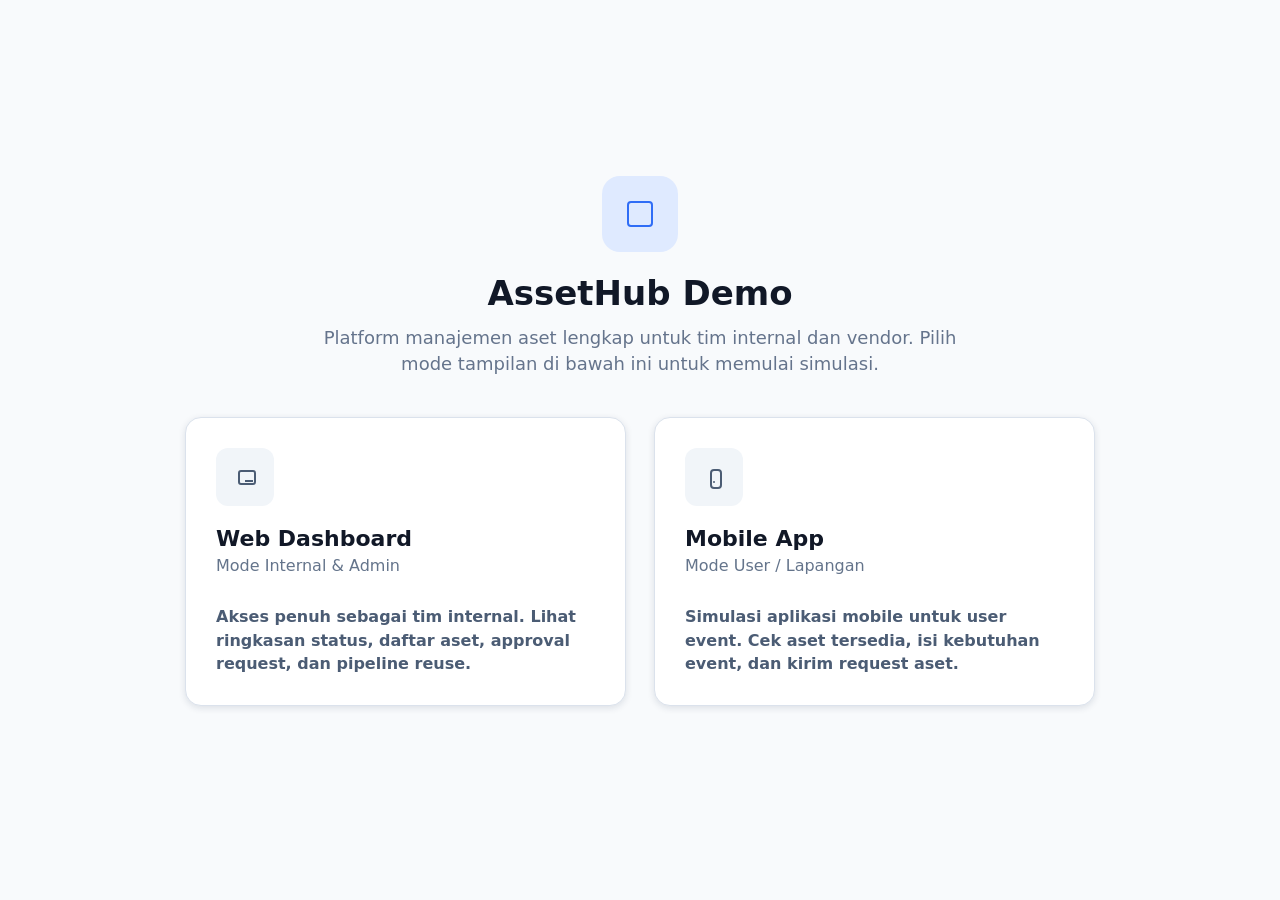
<file: index.html>
<!doctype html>
<html lang="en">
<head>
  <meta charset="utf-8">
  <meta name="viewport" content="width=device-width, initial-scale=1">
  <title>AssetHub Demo | EAMS</title>
  <link rel="stylesheet" href="./styles.css">
</head>
<body>
  <section class="entry-screen" id="entryScreen">
    <div class="entry-inner">
      <div class="entry-logo">
        <span class="icon icon-box"></span>
      </div>
      <h1>AssetHub Demo</h1>
      <p>Platform manajemen aset lengkap untuk tim internal dan vendor. Pilih mode tampilan di bawah ini untuk memulai simulasi.</p>

      <div class="entry-options">
        <button class="entry-card" data-entry="web">
          <span class="entry-card-icon"><span class="icon icon-monitor"></span></span>
          <strong>Web Dashboard</strong>
          <small>Mode Internal & Admin</small>
          <span>Akses penuh sebagai tim internal. Lihat ringkasan status, daftar aset, approval request, dan pipeline reuse.</span>
        </button>

        <button class="entry-card" data-entry="mobile">
          <span class="entry-card-icon"><span class="icon icon-phone"></span></span>
          <strong>Mobile App</strong>
          <small>Mode User / Lapangan</small>
          <span>Simulasi aplikasi mobile untuk user event. Cek aset tersedia, isi kebutuhan event, dan kirim request aset.</span>
        </button>
      </div>
    </div>
  </section>

  <div class="app-shell hidden" id="webApp">
    <aside class="sidebar">
      <div class="brand-mark">
        <span class="brand-icon">AH</span>
        <div>
          <strong>AssetHub</strong>
          <small>Internal control tower</small>
        </div>
      </div>

      <nav class="nav-list" aria-label="Main">
        <button class="nav-item active" data-section="dashboard">
          <span class="icon icon-dashboard"></span>
          Dashboard
        </button>
        <button class="nav-item" data-section="assets">
          <span class="icon icon-box"></span>
          Assets
        </button>
        <button class="nav-item" data-section="requests">
          <span class="icon icon-ticket"></span>
          Requests
        </button>
        <button class="nav-item" data-section="recycle">
          <span class="icon icon-loop"></span>
          Reuse Pool
        </button>
        <button class="nav-item" data-section="vendors">
          <span class="icon icon-warehouse"></span>
          Vendors
        </button>
      </nav>

      <div class="sidebar-panel">
        <span class="panel-label">Review threshold</span>
        <strong>18 months</strong>
        <p>Assets older than the threshold are pushed into PIC review.</p>
      </div>
    </aside>

    <main class="main">
      <header class="topbar">
        <div>
          <button class="back-link" data-entry="home">Back to demo entry</button>
          <p class="eyebrow">Event Marketing & Operations</p>
          <h1 id="pageTitle">Dashboard</h1>
        </div>
        <div class="topbar-actions">
          <div class="admin-controls" aria-label="Admin controls">
            <select id="roleSelect" aria-label="Role">
              <option>Super Admin</option>
              <option>Admin</option>
            </select>
            <div class="department-select">
              <button id="departmentButton" aria-expanded="false" aria-haspopup="listbox">
                <span id="departmentLabel">All Department</span>
                <span class="chevron"></span>
              </button>
              <div class="department-menu hidden" id="departmentMenu" role="listbox">
                <button class="selected" data-department="All Department" role="option" aria-selected="true">All Department</button>
                <button data-department="Commercial" role="option">Commercial</button>
                <button data-department="Marketing" role="option">Marketing</button>
              </div>
            </div>
          </div>
          <label class="search">
            <span class="icon icon-search"></span>
            <input id="searchInput" type="search" placeholder="Search asset, brand, PIC">
          </label>
          <button class="ghost-btn" id="syncBtn">
            <span class="icon icon-sync"></span>
            Sync
          </button>
          <button class="primary-btn" id="accessRequestBtn">
            <span class="icon icon-plus"></span>
            Access request
          </button>
        </div>
      </header>

      <section class="web-section active" id="section-dashboard">
        <section class="permission-panel" aria-label="Role task definition">
          <div>
            <p class="eyebrow">Access mode</p>
            <h2 id="permissionTitle">Super Admin · All Department</h2>
            <p id="permissionDescription">Can manage every dashboard module, all departments, assets, requests, reuse flow, vendor visibility, and user permissions.</p>
          </div>
          <div class="permission-task-grid" id="permissionTasks"></div>
        </section>

        <section class="summary-grid" aria-label="Dashboard summary">
          <article class="metric-card">
            <span class="metric-label">Total asset value</span>
            <strong id="totalValue">Rp 0</strong>
            <small>Across internal and vendor warehouses</small>
          </article>
          <article class="metric-card">
            <span class="metric-label">Availability rate</span>
            <strong id="availabilityRate">0%</strong>
            <small>Target: greater than 85%</small>
          </article>
          <article class="metric-card warning">
            <span class="metric-label">Reuse candidates</span>
            <strong id="reuseCount">0</strong>
            <small>Past development threshold</small>
          </article>
          <article class="metric-card action">
            <span class="metric-label">Open requests</span>
            <strong id="openRequests">0</strong>
            <small>PIC response target: under 24h</small>
          </article>
        </section>

        <section class="dashboard-grid">
          <div class="content-panel">
            <div class="panel-header compact">
              <div>
                <p class="eyebrow">Control tower</p>
                <h2>Operational health</h2>
              </div>
            </div>
            <div class="health-list">
              <div>
                <span>Internal stock coverage</span>
                <strong>74%</strong>
                <i style="--bar:74%"></i>
              </div>
              <div>
                <span>Vendor audit completion</span>
                <strong>89%</strong>
                <i style="--bar:89%"></i>
              </div>
              <div>
                <span>Reuse conversion target</span>
                <strong>61%</strong>
                <i style="--bar:61%"></i>
              </div>
            </div>
          </div>

          <div class="content-panel">
            <div class="panel-header compact">
              <div>
                <p class="eyebrow">Lifecycle</p>
                <h2>Reuse pipeline</h2>
              </div>
            </div>
            <div class="pipeline">
              <div class="pipe-step done"><span>Active asset</span><strong>64</strong></div>
              <div class="pipe-step active"><span>PIC review</span><strong>12</strong></div>
              <div class="pipe-step"><span>Dismantling</span><strong>7</strong></div>
              <div class="pipe-step"><span>Material stock</span><strong>31</strong></div>
            </div>
          </div>

          <div class="content-panel dashboard-wide">
            <div class="panel-header compact">
              <div>
                <p class="eyebrow">Latest activity</p>
                <h2>Request and asset movements</h2>
              </div>
            </div>
            <div class="activity-list" id="activityList"></div>
          </div>
        </section>
      </section>

      <section class="web-section" id="section-assets">
        <div class="content-panel board-panel">
          <div class="panel-header">
            <div>
              <p class="eyebrow" id="assetContextEyebrow">Asset workspace</p>
              <h2 id="assetContextTitle">Inventory, availability, and ownership</h2>
            </div>
            <div class="segmented" role="tablist" aria-label="View">
              <button class="segment active" data-view="table">Table</button>
              <button class="segment" data-view="cards">Cards</button>
            </div>
          </div>

          <p class="context-description" id="assetContextDescription">Full asset list for internal teams to monitor ownership, stock location, availability, open requests, and estimated value.</p>

          <div class="context-grid" id="assetContextStats"></div>

          <div class="filters">
            <select id="brandFilter" aria-label="Brand filter">
              <option value="">All brands</option>
              <option>Wardah</option>
              <option>KAHF</option>
              <option>OMG</option>
            </select>
            <select id="typeFilter" aria-label="Asset type filter">
              <option value="">All asset types</option>
              <option>Booth - Current</option>
              <option>Booth - Modular</option>
              <option>Booth - Reuse</option>
              <option>POSM</option>
              <option>Inventories</option>
            </select>
            <select id="warehouseFilter" aria-label="Warehouse filter">
              <option value="">All warehouses</option>
              <option>Internal</option>
              <option>External</option>
            </select>
            <select id="statusFilter" aria-label="Status filter">
              <option value="">All statuses</option>
              <option>Available</option>
              <option>In Use</option>
              <option>Reuse Pool</option>
              <option>Requested</option>
            </select>
          </div>

          <div class="table-wrap" id="tableView">
            <table>
              <thead>
                <tr>
                  <th>Asset</th>
                  <th>Brand</th>
                  <th>Warehouse</th>
                  <th>Date developed</th>
                  <th>PIC</th>
                  <th>Status</th>
                  <th>Requests</th>
                  <th>Value</th>
                </tr>
              </thead>
              <tbody id="assetRows"></tbody>
            </table>
          </div>

          <div class="asset-card-grid hidden" id="cardView"></div>
        </div>
      </section>
    </main>
  </div>

  <section class="mobile-demo hidden" id="mobileApp">
    <button class="back-link mobile-back" data-entry="home">Back to demo entry</button>
    <div class="mobile-copy">
      <p class="eyebrow">Mobile App</p>
      <h1>Request assets from the field</h1>
      <p>User event bisa pilih aset, isi detail acara, dan submit request ke PIC tanpa membuka dashboard admin.</p>
    </div>
    <div class="phone phone-standalone">
      <div class="phone-bar"></div>
      <div class="mobile-head">
        <div>
          <span>AssetHub Mobile</span>
          <strong id="mobileScreenTitle">Request Asset</strong>
        </div>
        <button class="round-btn" id="mobileScanBtn" aria-label="Scan asset">
          <span class="icon icon-scan"></span>
        </button>
      </div>
      <div class="mobile-tabs">
        <button class="active" data-mobile-tab="request">Request</button>
        <button data-mobile-tab="available">Available</button>
        <button data-mobile-tab="history">History</button>
      </div>

      <div class="mobile-screen active" id="mobile-request">
        <label class="mobile-field">Asset needed
          <select id="mobileAssetSelect"></select>
        </label>
        <label class="mobile-field">Event name
          <input id="mobileEventName" value="Mall Activation - Jakarta">
        </label>
        <label class="mobile-field">Event date
          <input id="mobileEventDate" type="date" value="2026-05-20">
        </label>
        <label class="mobile-field">Quantity
          <input id="mobileQty" type="number" min="1" value="1">
        </label>
        <button class="primary-btn mobile-submit" id="mobileSubmitRequest">
          <span class="icon icon-plus"></span>
          Submit request
        </button>
        <div class="mobile-confirm hidden" id="mobileConfirm">Request sent to PIC. Status: Requested.</div>
      </div>

      <div class="mobile-screen" id="mobile-available">
        <div class="mobile-stat">
          <span>Available now</span>
          <strong id="mobileAvailable">0</strong>
        </div>
        <div id="mobileCards" class="mobile-cards"></div>
      </div>

      <div class="mobile-screen" id="mobile-history">
        <div class="mobile-history-list" id="mobileHistory"></div>
      </div>

      <div class="mobile-nav">
        <button class="active" data-mobile-tab="request"><span class="icon icon-plus"></span></button>
        <button data-mobile-tab="available"><span class="icon icon-box"></span></button>
        <button data-mobile-tab="history"><span class="icon icon-ticket"></span></button>
      </div>
    </div>
  </section>

  <dialog class="request-dialog" id="accessDialog">
    <form method="dialog">
      <div class="dialog-header">
        <div>
          <p class="eyebrow">Admin access</p>
          <h2>Grant admin access</h2>
        </div>
        <button class="icon-btn" value="cancel" aria-label="Close">
          <span class="icon icon-close"></span>
        </button>
      </div>
      <div class="form-grid">
        <label>Admin name
          <input id="accessAdminName" value="Admin Commercial Team">
        </label>
        <label>Department
          <select id="accessDepartment">
            <option>Commercial</option>
            <option>Marketing</option>
            <option>All Department</option>
          </select>
        </label>
        <label>Role to assign
          <select id="accessRole">
            <option>Admin</option>
            <option>Super Admin</option>
          </select>
        </label>
        <label>Access duration
          <select id="accessDuration">
            <option>Permanent</option>
            <option>30 days</option>
            <option>90 days</option>
          </select>
        </label>
        <label class="check-row">
          <input type="checkbox" checked>
          Dashboard overview
        </label>
        <label class="check-row">
          <input type="checkbox" checked>
          Asset management
        </label>
        <label class="check-row">
          <input type="checkbox" checked>
          Request approval
        </label>
        <label class="check-row">
          <input type="checkbox">
          User access control
        </label>
        <label class="wide">PIC notes
          <textarea id="accessNotes" rows="4">Grant access based on selected department scope and requested responsibility.</textarea>
        </label>
      </div>
      <div class="access-result hidden" id="accessResult">Access granted. The selected admin can now work inside the assigned scope.</div>
      <menu>
        <button class="ghost-btn" value="cancel">Cancel</button>
        <button class="primary-btn" id="grantAccessBtn" value="default">Grant access</button>
      </menu>
    </form>
  </dialog>

  <script src="./app.js"></script>
</body>
</html>
</file>
<file: styles.css>
:root {
  --navy: #0f2044;
  --navy-2: #142b5d;
  --blue: #1b6ef3;
  --blue-soft: #e8f1ff;
  --teal: #0d9e75;
  --teal-soft: #e4f7f1;
  --amber: #d97706;
  --amber-soft: #fff3df;
  --coral: #dc4e2a;
  --coral-soft: #fff0eb;
  --ink: #182338;
  --muted: #637086;
  --line: #dbe3ee;
  --surface: #ffffff;
  --surface-2: #f5f7fb;
  --shadow: 0 18px 45px rgba(15, 32, 68, 0.12);
  --radius: 8px;
  color-scheme: light;
  font-family: Inter, ui-sans-serif, system-ui, -apple-system, BlinkMacSystemFont, "Segoe UI", sans-serif;
}

* {
  box-sizing: border-box;
}

body {
  margin: 0;
  min-height: 100vh;
  background: #edf2f8;
  color: var(--ink);
}

button,
input,
select,
textarea {
  font: inherit;
}

button {
  cursor: pointer;
}

.entry-screen {
  align-items: center;
  background: #f8fafc;
  display: flex;
  justify-content: center;
  min-height: 100vh;
  padding: 32px;
}

.entry-inner {
  margin-top: -18px;
  max-width: 920px;
  text-align: center;
  width: 100%;
}

.entry-logo {
  align-items: center;
  background: #dfeaff;
  border-radius: 18px;
  color: #2f6df6;
  display: inline-flex;
  height: 76px;
  justify-content: center;
  margin-bottom: 22px;
  width: 76px;
}

.entry-logo .icon {
  height: 32px;
  width: 32px;
}

.entry-inner h1 {
  color: #111827;
  font-size: 34px;
  font-weight: 850;
  margin-bottom: 12px;
}

.entry-inner > p {
  color: #65748c;
  font-size: 18px;
  line-height: 1.45;
  margin: 0 auto 40px;
  max-width: 660px;
}

.entry-options {
  display: grid;
  gap: 28px;
  grid-template-columns: repeat(2, minmax(0, 1fr));
  margin: 0 auto;
  max-width: 910px;
}

.entry-card {
  background: white;
  border: 1px solid #dbe2ec;
  border-radius: 16px;
  box-shadow: 0 2px 7px rgba(15, 32, 68, 0.12);
  color: #111827;
  display: grid;
  min-height: 286px;
  padding: 30px;
  text-align: left;
  transition: border-color 0.18s ease, box-shadow 0.18s ease, transform 0.18s ease;
}

.entry-card:hover {
  border-color: #9db9f8;
  box-shadow: 0 18px 44px rgba(27, 110, 243, 0.16);
  transform: translateY(-2px);
}

.entry-card-icon {
  align-items: center;
  background: #f1f5f9;
  border-radius: 12px;
  color: #111827;
  display: inline-flex;
  height: 58px;
  justify-content: center;
  margin-bottom: 20px;
  width: 58px;
}

.entry-card strong {
  display: block;
  font-size: 22px;
  margin-bottom: 5px;
}

.entry-card small {
  color: #64748b;
  display: block;
  font-size: 16px;
  margin-bottom: 30px;
}

.entry-card span:last-child {
  color: #4b5c74;
  font-size: 16px;
  font-weight: 650;
  line-height: 1.45;
}

.back-link {
  background: transparent;
  border: 0;
  color: var(--blue);
  display: inline-block;
  font-size: 12px;
  font-weight: 800;
  margin: 0 0 10px;
  padding: 0;
}

.app-shell {
  display: grid;
  grid-template-columns: 260px minmax(0, 1fr);
  min-height: 100vh;
}

.sidebar {
  background: var(--navy);
  color: white;
  padding: 24px 16px;
  display: flex;
  flex-direction: column;
  gap: 28px;
}

.brand-mark {
  display: flex;
  align-items: center;
  gap: 12px;
  padding: 0 8px;
}

.brand-mark strong,
.brand-mark small {
  display: block;
}

.brand-mark small {
  color: #a8b8d4;
  font-size: 12px;
}

.brand-icon {
  width: 40px;
  height: 40px;
  display: grid;
  place-items: center;
  border-radius: var(--radius);
  background: var(--blue);
  font-size: 13px;
  font-weight: 800;
}

.nav-list {
  display: grid;
  gap: 6px;
}

.nav-item {
  border: 0;
  border-radius: var(--radius);
  background: transparent;
  color: #d8e2f4;
  display: flex;
  align-items: center;
  gap: 11px;
  min-height: 42px;
  padding: 0 12px;
  text-align: left;
}

.nav-item:hover,
.nav-item.active {
  background: rgba(255, 255, 255, 0.12);
  color: white;
}

.sidebar-panel {
  margin-top: auto;
  border: 1px solid rgba(255, 255, 255, 0.14);
  border-radius: var(--radius);
  padding: 14px;
  background: rgba(255, 255, 255, 0.08);
}

.sidebar-panel strong {
  display: block;
  font-size: 22px;
  margin: 3px 0;
}

.sidebar-panel p,
.panel-label {
  color: #b8c7df;
  font-size: 12px;
  line-height: 1.45;
  margin: 0;
}

.main {
  min-width: 0;
  padding: 24px;
}

.topbar {
  display: flex;
  align-items: center;
  justify-content: space-between;
  gap: 20px;
  margin-bottom: 20px;
}

.eyebrow {
  color: var(--muted);
  font-size: 11px;
  font-weight: 700;
  letter-spacing: 0.08em;
  margin: 0 0 5px;
  text-transform: uppercase;
}

h1,
h2 {
  margin: 0;
  letter-spacing: 0;
}

h1 {
  font-size: 28px;
  line-height: 1.15;
}

h2 {
  font-size: 18px;
  line-height: 1.25;
}

.topbar-actions {
  display: flex;
  align-items: center;
  gap: 10px;
}

.admin-controls {
  align-items: center;
  display: flex;
  gap: 8px;
}

.admin-controls select,
.department-select > button {
  background: #242424;
  border: 2px solid #f1f5f9;
  border-radius: 14px;
  color: white;
  font-size: 15px;
  font-weight: 750;
  min-height: 44px;
}

.admin-controls select {
  appearance: none;
  background-image: linear-gradient(45deg, transparent 50%, #8a8f98 50%), linear-gradient(135deg, #8a8f98 50%, transparent 50%);
  background-position: calc(100% - 16px) 18px, calc(100% - 10px) 18px;
  background-repeat: no-repeat;
  background-size: 6px 6px, 6px 6px;
  padding: 0 34px 0 14px;
}

.department-select {
  position: relative;
}

.department-select > button {
  align-items: center;
  display: inline-flex;
  gap: 20px;
  justify-content: space-between;
  min-width: 206px;
  padding: 0 16px 0 18px;
}

.chevron {
  border-bottom: 3px solid #8a8f98;
  border-right: 3px solid #8a8f98;
  height: 10px;
  transform: rotate(45deg) translateY(-2px);
  width: 10px;
}

.department-menu {
  background: white;
  border: 1px solid #d8dde6;
  border-radius: 14px;
  box-shadow: 0 16px 38px rgba(15, 32, 68, 0.18);
  display: grid;
  left: 0;
  min-width: 214px;
  overflow: hidden;
  padding: 10px 0;
  position: absolute;
  top: calc(100% + 8px);
  z-index: 50;
}

.department-menu button {
  background: white;
  border: 0;
  color: #111827;
  font-size: 18px;
  min-height: 52px;
  padding: 0 48px 0 24px;
  position: relative;
  text-align: left;
}

.department-menu button:hover {
  background: #f8fafc;
}

.department-menu button.selected::after {
  border-bottom: 3px solid #697386;
  border-right: 3px solid #697386;
  content: "";
  height: 16px;
  position: absolute;
  right: 24px;
  top: 15px;
  transform: rotate(45deg);
  width: 8px;
}

.search {
  align-items: center;
  background: white;
  border: 1px solid var(--line);
  border-radius: var(--radius);
  display: flex;
  gap: 8px;
  min-height: 40px;
  padding: 0 12px;
  width: min(320px, 30vw);
}

.search input {
  border: 0;
  min-width: 0;
  outline: 0;
  width: 100%;
}

.primary-btn,
.ghost-btn,
.icon-btn,
.round-btn {
  align-items: center;
  border-radius: var(--radius);
  display: inline-flex;
  gap: 8px;
  justify-content: center;
  min-height: 40px;
  padding: 0 14px;
}

.primary-btn {
  background: var(--blue);
  border: 1px solid var(--blue);
  color: white;
  font-weight: 700;
}

.ghost-btn {
  background: white;
  border: 1px solid var(--line);
  color: var(--ink);
}

.icon-btn,
.round-btn {
  border: 1px solid var(--line);
  background: white;
  color: var(--ink);
  width: 40px;
  padding: 0;
}

.round-btn {
  border-radius: 50%;
}

.summary-grid {
  display: grid;
  grid-template-columns: repeat(4, minmax(0, 1fr));
  gap: 14px;
  margin-bottom: 16px;
}

.web-section {
  display: none;
}

.web-section.active {
  display: block;
}

.permission-panel {
  align-items: start;
  background: var(--surface);
  border: 1px solid var(--line);
  border-radius: var(--radius);
  display: grid;
  gap: 18px;
  grid-template-columns: minmax(280px, 0.75fr) minmax(0, 1.25fr);
  margin-bottom: 16px;
  padding: 18px;
}

.permission-panel p:last-child {
  color: var(--muted);
  font-size: 14px;
  line-height: 1.5;
  margin: 8px 0 0;
}

.permission-task-grid {
  display: grid;
  gap: 10px;
  grid-template-columns: repeat(2, minmax(0, 1fr));
}

.permission-task {
  background: var(--surface-2);
  border: 1px solid var(--line);
  border-radius: var(--radius);
  padding: 12px;
}

.permission-task strong,
.permission-task span {
  display: block;
}

.permission-task strong {
  font-size: 13px;
  margin-bottom: 5px;
}

.permission-task span {
  color: var(--muted);
  font-size: 12px;
  line-height: 1.4;
}

.dashboard-grid {
  align-items: start;
  display: grid;
  gap: 16px;
  grid-template-columns: minmax(0, 1fr) 360px;
}

.dashboard-wide {
  grid-column: 1 / -1;
}

.health-list {
  display: grid;
  gap: 18px;
}

.health-list div {
  display: grid;
  gap: 8px;
}

.health-list span {
  color: var(--muted);
  font-size: 13px;
  font-weight: 750;
}

.health-list strong {
  font-size: 24px;
}

.health-list i {
  background: var(--surface-2);
  border-radius: 999px;
  display: block;
  height: 9px;
  overflow: hidden;
  position: relative;
}

.health-list i::before {
  background: linear-gradient(90deg, var(--blue), var(--teal));
  border-radius: inherit;
  content: "";
  inset: 0 auto 0 0;
  position: absolute;
  width: var(--bar);
}

.activity-list {
  display: grid;
  gap: 4px;
}

.activity-item {
  align-items: center;
  border-bottom: 1px solid var(--line);
  display: grid;
  gap: 12px;
  grid-template-columns: 12px minmax(0, 1fr) auto;
  padding: 12px 0;
}

.activity-item:last-child {
  border-bottom: 0;
}

.activity-item > span {
  background: var(--blue);
  border-radius: 50%;
  height: 9px;
  width: 9px;
}

.activity-item strong,
.activity-item small {
  display: block;
}

.activity-item small,
.activity-item em {
  color: var(--muted);
  font-size: 12px;
  font-style: normal;
}

.metric-card,
.content-panel {
  background: var(--surface);
  border: 1px solid var(--line);
  border-radius: var(--radius);
  box-shadow: 0 1px 0 rgba(15, 32, 68, 0.03);
}

.metric-card {
  padding: 18px;
  min-height: 128px;
}

.metric-label,
.metric-card small {
  color: var(--muted);
  display: block;
  font-size: 12px;
}

.metric-card strong {
  display: block;
  font-size: 30px;
  margin: 12px 0 7px;
}

.metric-card.warning {
  background: linear-gradient(180deg, white, var(--amber-soft));
}

.metric-card.action {
  background: linear-gradient(180deg, white, var(--blue-soft));
}

.workspace {
  display: grid;
  grid-template-columns: minmax(0, 1fr) 336px;
  gap: 16px;
  align-items: start;
}

.content-panel {
  padding: 18px;
}

.panel-header {
  display: flex;
  align-items: center;
  justify-content: space-between;
  gap: 16px;
  margin-bottom: 14px;
}

.panel-header.compact {
  margin-bottom: 12px;
}

.segmented {
  border: 1px solid var(--line);
  border-radius: var(--radius);
  display: flex;
  padding: 3px;
  background: var(--surface-2);
}

.segment {
  border: 0;
  border-radius: 6px;
  background: transparent;
  color: var(--muted);
  min-height: 30px;
  padding: 0 12px;
}

.segment.active {
  background: white;
  box-shadow: 0 1px 4px rgba(15, 32, 68, 0.12);
  color: var(--ink);
  font-weight: 700;
}

.filters {
  display: flex;
  flex-wrap: wrap;
  gap: 8px;
  margin-bottom: 14px;
}

.context-description {
  color: var(--muted);
  font-size: 14px;
  line-height: 1.5;
  margin: -2px 0 14px;
  max-width: 820px;
}

.context-grid {
  display: grid;
  gap: 10px;
  grid-template-columns: repeat(3, minmax(0, 1fr));
  margin-bottom: 14px;
}

.context-stat {
  background: var(--surface-2);
  border: 1px solid var(--line);
  border-radius: var(--radius);
  padding: 12px 14px;
}

.context-stat span {
  color: var(--muted);
  display: block;
  font-size: 12px;
  font-weight: 800;
  margin-bottom: 6px;
}

.context-stat strong {
  font-size: 22px;
}

select,
input,
textarea {
  border: 1px solid var(--line);
  border-radius: var(--radius);
  background: white;
  color: var(--ink);
}

select,
input {
  min-height: 38px;
  padding: 0 10px;
}

textarea {
  padding: 10px;
  resize: vertical;
}

.table-wrap {
  overflow-x: auto;
}

table {
  border-collapse: collapse;
  min-width: 880px;
  width: 100%;
}

th,
td {
  border-bottom: 1px solid var(--line);
  padding: 13px 12px;
  text-align: left;
  vertical-align: middle;
}

th {
  color: var(--muted);
  font-size: 11px;
  font-weight: 800;
  text-transform: uppercase;
  white-space: nowrap;
}

td {
  font-size: 13px;
}

tbody tr {
  transition: background 0.15s ease;
}

tbody tr:hover {
  background: var(--surface-2);
}

tbody tr.is-aged {
  background: rgba(217, 119, 6, 0.08);
}

.empty-state {
  align-items: center;
  background: var(--surface-2);
  border: 1px dashed var(--line);
  border-radius: var(--radius);
  color: var(--muted);
  display: grid;
  gap: 4px;
  justify-items: center;
  padding: 28px;
  text-align: center;
}

.empty-state strong {
  color: var(--ink);
}

.asset-name {
  display: flex;
  align-items: center;
  gap: 10px;
  font-weight: 800;
}

.asset-thumb {
  border: 1px solid var(--line);
  border-radius: var(--radius);
  flex: 0 0 auto;
  height: 54px;
  object-fit: cover;
  width: 74px;
}

.asset-token {
  width: 34px;
  height: 34px;
  border-radius: var(--radius);
  display: grid;
  place-items: center;
  background: var(--blue-soft);
  color: var(--blue);
  flex: 0 0 auto;
}

.subtext {
  color: var(--muted);
  display: block;
  font-size: 12px;
  font-weight: 500;
  margin-top: 2px;
}

.status,
.warehouse {
  border-radius: 999px;
  display: inline-flex;
  font-size: 11px;
  font-weight: 800;
  padding: 4px 9px;
  white-space: nowrap;
}

.status.available,
.warehouse.internal {
  background: var(--teal-soft);
  color: #087356;
}

.status.in-use {
  background: var(--blue-soft);
  color: #1155bb;
}

.status.reuse-pool {
  background: var(--amber-soft);
  color: #92500a;
}

.status.requested {
  background: #eeeeff;
  color: #5148b4;
}

.status.approved {
  background: var(--teal-soft);
  color: #087356;
}

.warehouse.external {
  background: var(--coral-soft);
  color: #a93318;
}

.request-chip {
  align-items: center;
  background: var(--surface-2);
  border: 1px solid var(--line);
  border-radius: 999px;
  display: inline-flex;
  font-size: 12px;
  font-weight: 800;
  justify-content: center;
  min-width: 30px;
  padding: 4px 8px;
}

.right-rail {
  display: grid;
  gap: 16px;
}

.pipeline {
  display: grid;
  gap: 10px;
}

.pipe-step {
  border: 1px solid var(--line);
  border-radius: var(--radius);
  display: flex;
  justify-content: space-between;
  padding: 12px;
}

.pipe-step span {
  color: var(--muted);
  font-size: 12px;
  font-weight: 700;
}

.pipe-step.done {
  background: var(--teal-soft);
  border-color: #b9e8d9;
}

.pipe-step.active {
  background: var(--amber-soft);
  border-color: #f5d2a4;
}

.phone {
  background: #0c1831;
  border: 8px solid #111827;
  border-radius: 32px;
  box-shadow: var(--shadow);
  color: white;
  margin: 0 auto;
  max-width: 285px;
  min-height: 560px;
  overflow: hidden;
  padding: 16px;
  position: relative;
}

.mobile-demo {
  align-items: center;
  background: #f8fafc;
  display: grid;
  gap: 40px;
  grid-template-columns: minmax(280px, 440px) 360px;
  justify-content: center;
  min-height: 100vh;
  padding: 32px;
  position: relative;
}

.mobile-back {
  left: 32px;
  position: absolute;
  top: 28px;
}

.mobile-copy h1 {
  color: #111827;
  font-size: 42px;
  line-height: 1.08;
  margin-bottom: 14px;
}

.mobile-copy p:last-child {
  color: #65748c;
  font-size: 18px;
  line-height: 1.55;
  margin: 0;
}

.phone-standalone {
  max-width: 340px;
  min-height: 690px;
  width: 340px;
}

.mobile-screen {
  display: none;
}

.mobile-screen.active {
  display: block;
}

.mobile-field {
  color: #aebcce;
  display: grid;
  font-size: 12px;
  font-weight: 800;
  gap: 7px;
  margin-bottom: 12px;
}

.mobile-field input,
.mobile-field select {
  background: rgba(255, 255, 255, 0.1);
  border-color: rgba(255, 255, 255, 0.16);
  color: white;
  width: 100%;
}

.mobile-field option {
  color: #111827;
}

.mobile-submit {
  margin-top: 8px;
  width: 100%;
}

.mobile-confirm {
  background: var(--teal-soft);
  border-radius: var(--radius);
  color: #087356;
  font-size: 12px;
  font-weight: 800;
  line-height: 1.4;
  margin-top: 12px;
  padding: 11px;
}

.phone-bar {
  background: #030712;
  border-radius: 999px;
  height: 5px;
  margin: 0 auto 18px;
  width: 74px;
}

.mobile-head {
  align-items: center;
  display: flex;
  justify-content: space-between;
}

.mobile-head span,
.mobile-stat span {
  color: #9fb0cd;
  display: block;
  font-size: 12px;
}

.mobile-head strong {
  display: block;
  font-size: 22px;
}

.mobile-tabs {
  background: rgba(255, 255, 255, 0.08);
  border-radius: var(--radius);
  display: grid;
  grid-template-columns: repeat(3, 1fr);
  gap: 3px;
  margin: 18px 0;
  padding: 3px;
}

.mobile-tabs button {
  background: transparent;
  border: 0;
  border-radius: 6px;
  color: #b7c6df;
  min-height: 32px;
}

.mobile-tabs button.active {
  background: white;
  color: var(--navy);
  font-weight: 800;
}

.mobile-stat {
  background: linear-gradient(135deg, var(--blue), #0d9e75);
  border-radius: var(--radius);
  padding: 16px;
}

.mobile-stat strong {
  display: block;
  font-size: 34px;
  line-height: 1;
  margin-top: 8px;
}

.mobile-cards {
  display: grid;
  gap: 10px;
  margin: 14px 0 74px;
}

.mobile-card,
.asset-card {
  border: 1px solid var(--line);
  border-radius: var(--radius);
  background: white;
}

.mobile-card {
  border-color: rgba(255, 255, 255, 0.12);
  background: rgba(255, 255, 255, 0.08);
  color: white;
  padding: 12px;
}

.mobile-card strong {
  display: block;
  font-size: 14px;
}

.mobile-card span {
  color: #aebcce;
  display: block;
  font-size: 12px;
  margin-top: 3px;
}

.mobile-card-media {
  align-items: center;
  display: grid;
  gap: 10px;
  grid-template-columns: 66px minmax(0, 1fr);
}

.mobile-card-media img {
  border-radius: var(--radius);
  height: 48px;
  object-fit: cover;
  width: 66px;
}

.mobile-card .mobile-card-row {
  align-items: center;
  display: flex;
  justify-content: space-between;
  margin-top: 10px;
}

.mobile-nav {
  background: rgba(255, 255, 255, 0.1);
  border: 1px solid rgba(255, 255, 255, 0.12);
  border-radius: 18px;
  bottom: 14px;
  display: grid;
  gap: 4px;
  grid-template-columns: repeat(4, 1fr);
  left: 16px;
  padding: 5px;
  position: absolute;
  right: 16px;
}

.mobile-nav button {
  background: transparent;
  border: 0;
  border-radius: 14px;
  color: #aebcce;
  min-height: 42px;
}

.mobile-nav button.active {
  background: white;
  color: var(--navy);
}

.asset-card-grid {
  display: grid;
  grid-template-columns: repeat(3, minmax(0, 1fr));
  gap: 12px;
}

.asset-card {
  padding: 14px;
}

.asset-card-image {
  border-radius: var(--radius);
  display: block;
  height: 128px;
  margin-bottom: 12px;
  object-fit: cover;
  width: 100%;
}

.asset-card header {
  display: flex;
  gap: 10px;
  margin-bottom: 12px;
}

.asset-card footer {
  align-items: center;
  display: flex;
  justify-content: space-between;
  margin-top: 14px;
}

.hidden {
  display: none;
}

.icon {
  display: inline-block;
  flex: 0 0 auto;
  height: 18px;
  position: relative;
  width: 18px;
}

.icon::before,
.icon::after {
  content: "";
  position: absolute;
}

.icon-dashboard::before {
  border: 2px solid currentColor;
  border-radius: 4px;
  inset: 2px;
}

.icon-dashboard::after {
  background: currentColor;
  box-shadow: 6px 0 0 currentColor, 0 6px 0 currentColor, 6px 6px 0 currentColor;
  height: 3px;
  left: 5px;
  top: 5px;
  width: 3px;
}

.icon-box::before {
  border: 2px solid currentColor;
  border-radius: 4px;
  inset: 3px;
}

.icon-monitor::before {
  border: 2px solid currentColor;
  border-radius: 3px;
  height: 11px;
  left: 2px;
  top: 2px;
  width: 14px;
}

.icon-monitor::after {
  background: currentColor;
  bottom: 1px;
  height: 2px;
  left: 5px;
  box-shadow: 4px -3px 0 currentColor;
  width: 8px;
}

.icon-phone::before {
  border: 2px solid currentColor;
  border-radius: 4px;
  height: 16px;
  left: 5px;
  top: 1px;
  width: 8px;
}

.icon-phone::after {
  background: currentColor;
  border-radius: 50%;
  bottom: 3px;
  height: 2px;
  left: 8px;
  width: 2px;
}

.icon-ticket::before {
  border: 2px solid currentColor;
  border-radius: 5px;
  height: 10px;
  left: 2px;
  top: 4px;
  width: 14px;
}

.icon-loop::before {
  border: 2px solid currentColor;
  border-left-color: transparent;
  border-radius: 50%;
  inset: 2px;
}

.icon-warehouse::before {
  border-bottom: 12px solid currentColor;
  border-left: 8px solid transparent;
  border-right: 8px solid transparent;
  height: 0;
  left: 1px;
  top: 2px;
  width: 0;
}

.icon-search::before {
  border: 2px solid currentColor;
  border-radius: 50%;
  height: 8px;
  left: 2px;
  top: 2px;
  width: 8px;
}

.icon-search::after {
  background: currentColor;
  height: 7px;
  left: 12px;
  top: 11px;
  transform: rotate(-45deg);
  width: 2px;
}

.icon-sync::before {
  border: 2px solid currentColor;
  border-left-color: transparent;
  border-radius: 50%;
  inset: 3px;
}

.icon-plus::before,
.icon-plus::after {
  background: currentColor;
  left: 4px;
  right: 4px;
  top: 8px;
  height: 2px;
}

.icon-plus::after {
  left: 8px;
  right: auto;
  top: 4px;
  height: 10px;
  width: 2px;
}

.icon-scan::before {
  border: 2px solid currentColor;
  border-radius: 4px;
  inset: 3px;
}

.icon-close::before,
.icon-close::after {
  background: currentColor;
  height: 2px;
  left: 4px;
  top: 8px;
  transform: rotate(45deg);
  width: 10px;
}

.icon-close::after {
  transform: rotate(-45deg);
}

.request-dialog {
  border: 0;
  border-radius: 12px;
  box-shadow: var(--shadow);
  max-width: 620px;
  width: calc(100% - 32px);
}

.request-dialog::backdrop {
  background: rgba(15, 32, 68, 0.45);
}

.request-dialog form {
  margin: 0;
}

.dialog-header {
  align-items: start;
  display: flex;
  justify-content: space-between;
  margin-bottom: 18px;
}

.form-grid {
  display: grid;
  grid-template-columns: 1fr 1fr;
  gap: 12px;
}

.form-grid label {
  color: var(--muted);
  display: grid;
  font-size: 12px;
  font-weight: 800;
  gap: 6px;
}

.form-grid .wide {
  grid-column: 1 / -1;
}

.check-row {
  align-items: center;
  background: var(--surface-2);
  border: 1px solid var(--line);
  border-radius: var(--radius);
  color: var(--ink) !important;
  display: flex !important;
  flex-direction: row;
  font-size: 13px !important;
  gap: 9px !important;
  min-height: 42px;
  padding: 0 12px;
}

.check-row input {
  min-height: auto;
  padding: 0;
}

.access-result {
  background: var(--teal-soft);
  border-radius: var(--radius);
  color: #087356;
  font-size: 13px;
  font-weight: 800;
  line-height: 1.4;
  margin-top: 14px;
  padding: 12px;
}

menu {
  display: flex;
  justify-content: flex-end;
  gap: 10px;
  margin: 20px 0 0;
  padding: 0;
}

@media (max-width: 1180px) {
  .app-shell {
    grid-template-columns: 76px minmax(0, 1fr);
  }

  .brand-mark div,
  .nav-item {
    font-size: 0;
  }

  .brand-mark {
    justify-content: center;
    padding: 0;
  }

  .nav-item {
    justify-content: center;
  }

  .sidebar-panel {
    display: none;
  }

  .workspace {
    grid-template-columns: 1fr;
  }

  .right-rail {
    grid-template-columns: minmax(0, 1fr) 336px;
  }

  .dashboard-grid {
    grid-template-columns: 1fr;
  }
}

@media (max-width: 900px) {
  .entry-options,
  .mobile-demo {
    grid-template-columns: 1fr;
  }

  .mobile-demo {
    padding-top: 84px;
  }

  .app-shell {
    display: block;
    padding-bottom: 72px;
  }

  .sidebar {
    bottom: 0;
    display: block;
    left: 0;
    padding: 8px;
    position: fixed;
    right: 0;
    z-index: 20;
  }

  .brand-mark,
  .sidebar-panel {
    display: none;
  }

  .nav-list {
    grid-template-columns: repeat(5, 1fr);
  }

  .nav-item {
    min-height: 52px;
  }

  .main {
    padding: 18px;
  }

  .topbar {
    align-items: stretch;
    flex-direction: column;
  }

  .topbar-actions {
    display: grid;
    grid-template-columns: 1fr auto auto;
  }

  .admin-controls {
    grid-column: 1 / -1;
    justify-content: end;
  }

  .search {
    width: 100%;
  }

  .summary-grid,
  .permission-panel,
  .right-rail {
    grid-template-columns: repeat(2, minmax(0, 1fr));
  }

  .asset-card-grid {
    grid-template-columns: repeat(2, minmax(0, 1fr));
  }
}

@media (max-width: 640px) {
  .entry-screen {
    padding: 22px;
  }

  .entry-inner h1,
  .mobile-copy h1 {
    font-size: 30px;
  }

  .entry-inner > p,
  .mobile-copy p:last-child {
    font-size: 15px;
  }

  .entry-options {
    gap: 16px;
  }

  .entry-card {
    min-height: 230px;
    padding: 22px;
  }

  h1 {
    font-size: 24px;
  }

  .topbar-actions {
    grid-template-columns: 1fr 44px 44px;
  }

  .topbar-actions .ghost-btn,
  .topbar-actions .primary-btn {
    font-size: 0;
    padding: 0;
  }

  .summary-grid,
  .permission-panel,
  .permission-task-grid,
  .right-rail,
  .context-grid,
  .asset-card-grid,
  .form-grid {
    grid-template-columns: 1fr;
  }

  .panel-header {
    align-items: stretch;
    flex-direction: column;
  }

  .segmented {
    width: 100%;
  }

  .segment {
    flex: 1;
  }

  .filters select {
    width: 100%;
  }

  .mobile-preview-panel {
    padding: 12px;
  }

  .phone {
    max-width: 100%;
  }

  .admin-controls {
    align-items: stretch;
    flex-direction: column;
  }

  .department-select > button,
  .admin-controls select {
    width: 100%;
  }

  .phone-standalone {
    width: min(340px, 100%);
  }
}

.hidden {
  display: none !important;
}
</file>
